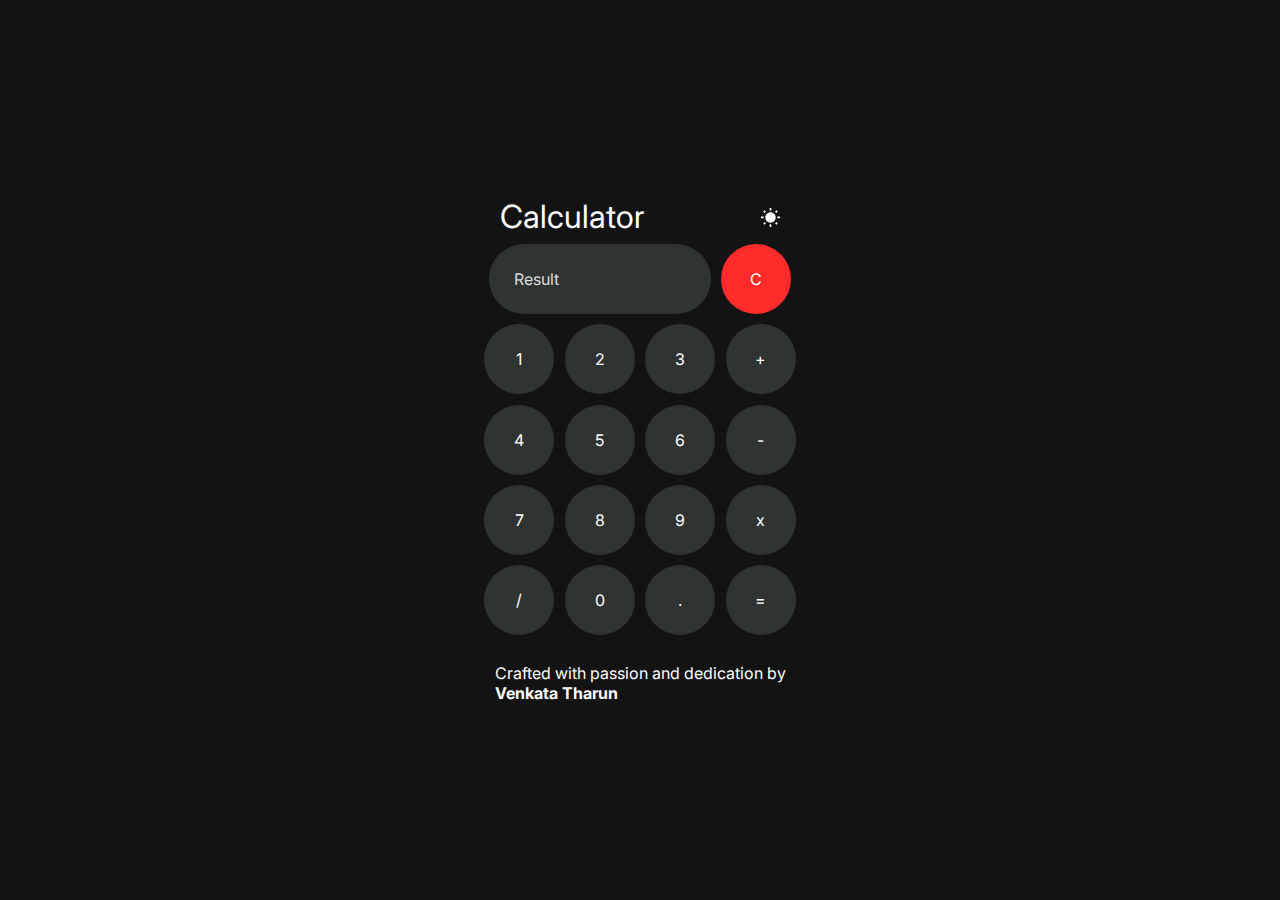
<file: calculator/index.html>
<!DOCTYPE html>
<html lang="en">

<head>
  <meta charset="utf-8" />
  <meta http-equiv="X-UA-Compatible" content="IE=edge" />
  <title>Calculator</title>
  <meta name="description" content="Simple Calculator With Dark Mode." />
  <meta name="viewport" content="width=device-width, initial-scale=1" />
  <link rel="icon" type="image/x-icon" href="assets/calculator.ico">
  <link rel="stylesheet" href="styles/dark.css" id="theme" />
  <link rel="preconnect" href="https://fonts.googleapis.com">
  <link rel="preconnect" href="https://fonts.gstatic.com" crossorigin>
  <link href="https://fonts.googleapis.com/css2?family=Inter:wght@300;400&display=swap" rel="stylesheet">
</head>

<body>
  <div class="wrapper">
    <div class="container">
      <div class="header-container">
        <!-- This heading also notifies about the theme change.-->
        <h1 id="toast">Calculator</h1>
        <div class="top-buttons">
          <button type="button" onclick="changeTheme()" class="theme-button">
            <img src="assets/SunIcon.svg" alt="Theme Icon" height="19" width="19" id="theme-icon">
          </button>
        </div>
      </div>
      <div class="first-row">
        <input type="text" name="result" id="result" placeholder="Result" readonly />
        <input type="button" value="C" onclick="result.value=''" id="clear-button" />
      </div>
      <div class="second-row">
        <input type="button" value="1" onclick="liveScreen(1)" />
        <input type="button" value="2" onclick="liveScreen(2)" />
        <input type="button" value="3" onclick="liveScreen(3)" />
        <input type="button" value="+" onclick="liveScreen('+')" />
      </div>
      <div class="third-row">
        <input type="button" value="4" onclick=" liveScreen(4)" />
        <input type="button" value="5" onclick=" liveScreen(5)" />
        <input type="button" value="6" onclick=" liveScreen(6)" />
        <input type="button" value="-" onclick="liveScreen('-')" />
      </div>
      <div class="fourth-row">
        <input type="button" value="7" onclick="liveScreen(7)" />
        <input type="button" value="8" onclick="liveScreen(8)" />
        <input type="button" value="9" onclick=" liveScreen(9)" />
        <input type="button" value="x" onclick="liveScreen('*')" />
      </div>
      <div class="fifth-row">
        <input type="button" value="/" onclick="liveScreen('/')" />
        <input type="button" value="0" onclick="liveScreen(0)" />
        <input type="button" value="." onclick="liveScreen('.')" />
        <input type="button" value="=" onclick="calculate(result.value)" />
      </div>
    </div>
    <div class="author-text">
      <p>Crafted with passion and dedication by</p>
      <b>Venkata Tharun</b>
  </div>
  </div>
  <script src="scripts/script.js">
  </script>
  
</body>

</html>
</file>
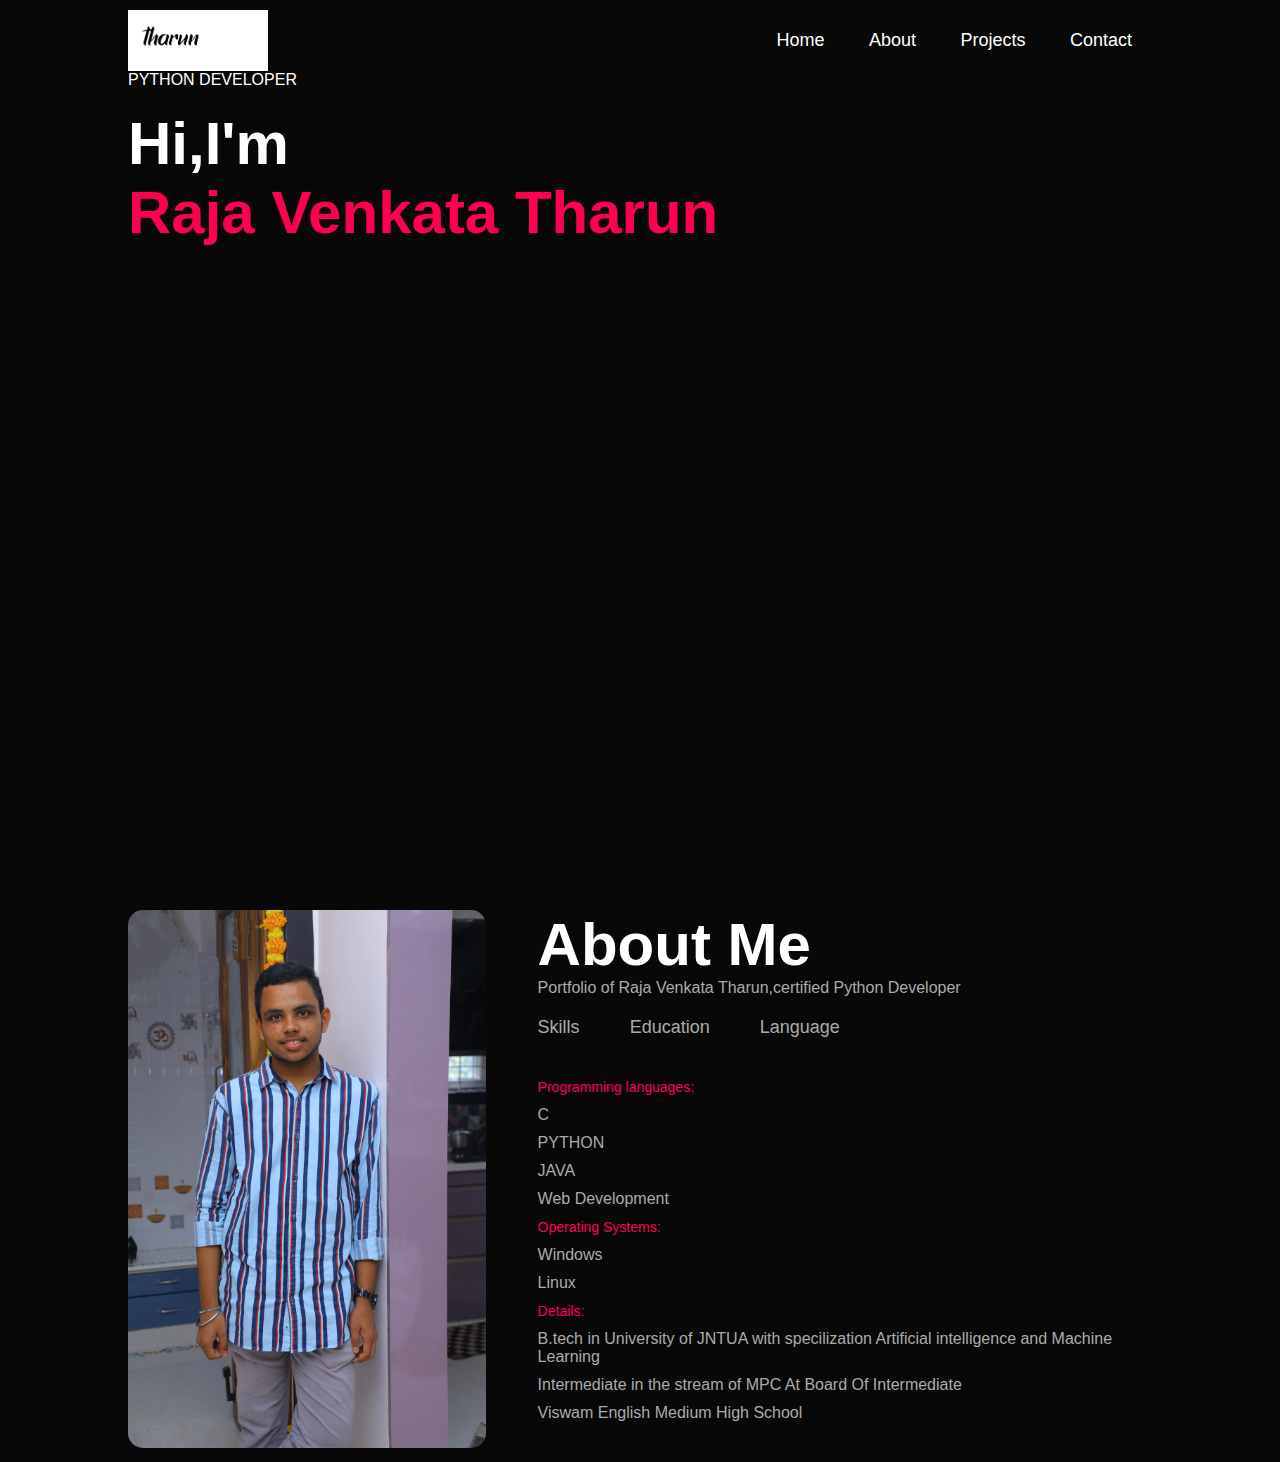
<file: Portfolio/index.html>
<!DOCTYPE html>
<html lang=""en">
<head>
    <meta charset="UTF-8">
    <meta http-equip="X-UA-Compatible" content="IE-edge">
    <meta name="viewport" content="width=device-width,initial-scale=1.0">
    <title>PORTFOLIO</title>
    <link rel="stylesheet" href="style.css">
</head>
<body>
    <div id ="header">
        <div class ="container">
            <nav>
                <img src="images/tharun logo.png" class="logo">
                <ul>
                    <li><a href="#">Home</a></li>
                    <li><a href="#">About</a></li>
                    <li><a href="#">Projects</a></li>
                    <li><a href="#">Contact</a></li>
                </ul>
            </nav>
            <div class ="header-text">
                <p>PYTHON DEVELOPER</p>
                <h1>Hi,I'm<br><span>Raja Venkata Tharun</span></h1>
            </div>
        </div>
    </div>
    <div id ="about">
        <div class ="container">
            <div class ="row">
                <div class ="about-col-1">
                    <img src="images/image2.jpg">
                </div>
                <div class="about-col-2">
                    <h1 class="sub-title">About Me</h1>
                    <p>Portfolio of Raja Venkata Tharun,certified Python Developer</p>
                    <div class="tab-title">
                        <p class="tab-links active-link" onclick="opentab('skills')">Skills</p>
                        <p class="tab-links" onclick="opentab('Education')">Education</p>
                        <p class="tab-links" onclick="opentab('language')">Language</p>
                    </div>
                    <div class="tab-contents active-tab">
                        <ul>
                            <li><span>Programming languages:</span></li>
                            <ul>
                            <li>C</li>
                            <li>PYTHON</li>
                            <li>JAVA</li>
                            <li>Web Development</li>
                        </ul>
                        <li><span>Operating Systems:</span></li>
                        <ul>
                            <li>Windows</li>
                            <li>Linux</li>
                        </ul>
                        <li><span>Details:</span></li>
                        <ul>
                            <li>B.tech in University of JNTUA with specilization Artificial intelligence and Machine Learning</li>
                            <li>Intermediate in the stream of MPC At Board Of Intermediate</li>
                            <li>Viswam English Medium High School</li>
                        </ul>
                    </div>
                    <div class="tab-contents" id="education">
                        <ul>
                            <li><span>2021-2025</span><br>B.tech in University of JNTUA with specilization Artificial intelligence and Machine Learning</li>
                            <li><span>2019-2021</span><br>Intermediate in the stream of MPC At Board Of Intermediate</li>
                            <li><span>2018-2019</span><br>Viswam English Medium High School</li>
                        </ul>
                    </div>
                    <div class="tab-contents" id="language">
                        <ul>
                            <li><span>Languages Known</span></li>
                            <li>English</li>
                            <li>Telugu</li>
                        </ul>
                    </div> 
                </div>
            </div>
        </div>
    </div>
    <script>
        var tablinks = document.getElementById("tab-links");
        var tabcontents = document.getElementById("tab-contents");

        function opentab(tabname){
            for(tablink of tablinks){
                tablink.classList.remove("active-link");
            }
            for(tabcontent of tabcontent){
                tablink.classList.remove("active-tab");
            }
            event.currentTarget.classList.add("active-link")
            document.getElementById(tabname).classList.add("active-tab")
        }


    </script>
</body>
</html>
</file>
<file: Portfolio/style.css>
*{
    margin: 0;
    padding: 0;
    font-family: 'poppins',sans-serif;
    box-sizing: border-box;
}
body{
    background: #080808;
    color: #fff;
}
#header{
    width: 100%;
    height: 100vh;
}
.container{
    padding: 10px 10%;
}
nav{
    display: flex;
    align-items: center;
    justify-content: space-between;
    flex-wrap: wrap;
}
.logo{
    width: 140px;
}
nav ul li{
    display: inline-block;
    list-style: none-;
    margin: 10px 20px;
}
nav ul li a{
    color: #fff;
    text-decoration: none;
    font-size: 18px;
    position: relative;
}
nav ul li a::after{
    content:'';
    width: 0;
    height: 3px;
    background: #ff004f;
    position: absolute;
    left: 0;
    bottom: -6px;
    transition: 0.5s;
}
nav ul li a:hover::after{
    width: 100%;
}
.heade-text{
    margin-top: 20%;
    font-size: 30px;
}
.header-text h1{
    font-size: 60px;
    margin-top: 20px;
}
.header-text h1 span{
    color: #ff004f;
}
/*....about....*/
#about{
    padding: 80px 0c;
    color: #ababab;
}
.row{
    display: flex;
    justify-content: space-between;
    flex-wrap: wrap;
}
.about-col-1{
    flex-basis: 35%;
}
.about-col-1 img {
    width: 100%;
    border-radius: 15px;
}
.about-col-2{
    flex-basis: 60%;
}
.sub-title{
    font-size: 60px;
    font-weight: 60px;
    color: #fff;
}
.tab-title{
    display: flex;
    margin: 20px 0 40px;
}
.tab-links{
    margin-right: 50px;
    font-size: 18px;
    font-weight: 500;
    cursor: pointer;
}
.tab-links::after{
    content: '';
    width: 0;
    height: 3px;
    background-color: #ff004f;
    position: absolute;
    left: 0;
    bottom: -8px;
    transition: 0.5s;
}
.tab-contents ul li{
    list-style: none;
    margin: 10px 0;
}
.tab-contents ul li span{
    color:#ff004f;
    font-size: 14px;
}
.tab-contents{
    display: none;
}
.tab-contents.active-tab{
    display:block ;
}
.tab-links.active-link:hover::after{
    max-width: 100%;
}
</file>
<file: calculator/styles/dark.css>
/* CSS Reset & Global Styles */
* {
  box-sizing: border-box;
  padding: 0;
  margin: 0;
  font-family: Inter, -apple-system, BlinkMacSystemFont, 'Segoe UI', 'Open Sans';
  -webkit-appearance: none;
}

::placeholder {
  color: rgb(221, 221, 221);
}

.wrapper {
  height: 100vh;
  width: 100%;
  display: flex;
  justify-content: center;
  flex-direction: column;
  align-items: center;
  background-color: rgb(20, 19, 19);
  transition: 0.8s all;
}

h1 {
  margin-bottom: 1.5%;
  color: #fff;
  font-weight: normal;
}

.container {
  width: 350px;
  display: flex;
  justify-content: center;
  flex-direction: column;
  align-items: center;
}

.header-container {
  display: flex;
  justify-content: space-between;
  align-items: center;
  width: 80%;
}

.top-buttons {
  display: flex;
  align-items: center;

}

input {
  padding: 25px;
  color: rgb(255, 255, 255);
  font-size: 1em;
  cursor: pointer;
  width: 70px;
  background-color: rgb(47, 51, 50);
  border: none;
  outline: none;
  border-radius: 100px;
  margin: 0.2em;
}

.first-row,
.second-row,
.third-row,
.fourth-row,
.fifth-row {
  margin-bottom: 4px;
}

input[type="text"] {
  background-color: rgb(47, 51, 50);
  width: 222.5px;
}

input[type="button"]:hover {
  background-color: rgb(101, 101, 101);
  color: #fff;
}

#clear-button {
  color: #fff;
  background-color: rgb(255, 42, 42);
}

a {
  text-decoration: none;
  color: #fff;
}

#github-icon {
  margin-right: 10px;
}

.theme-button {
  all: unset;
  cursor: pointer;
  text-align: center;
}


.author-text{
  color: white;
  margin-top: 20px;
}
</file>
